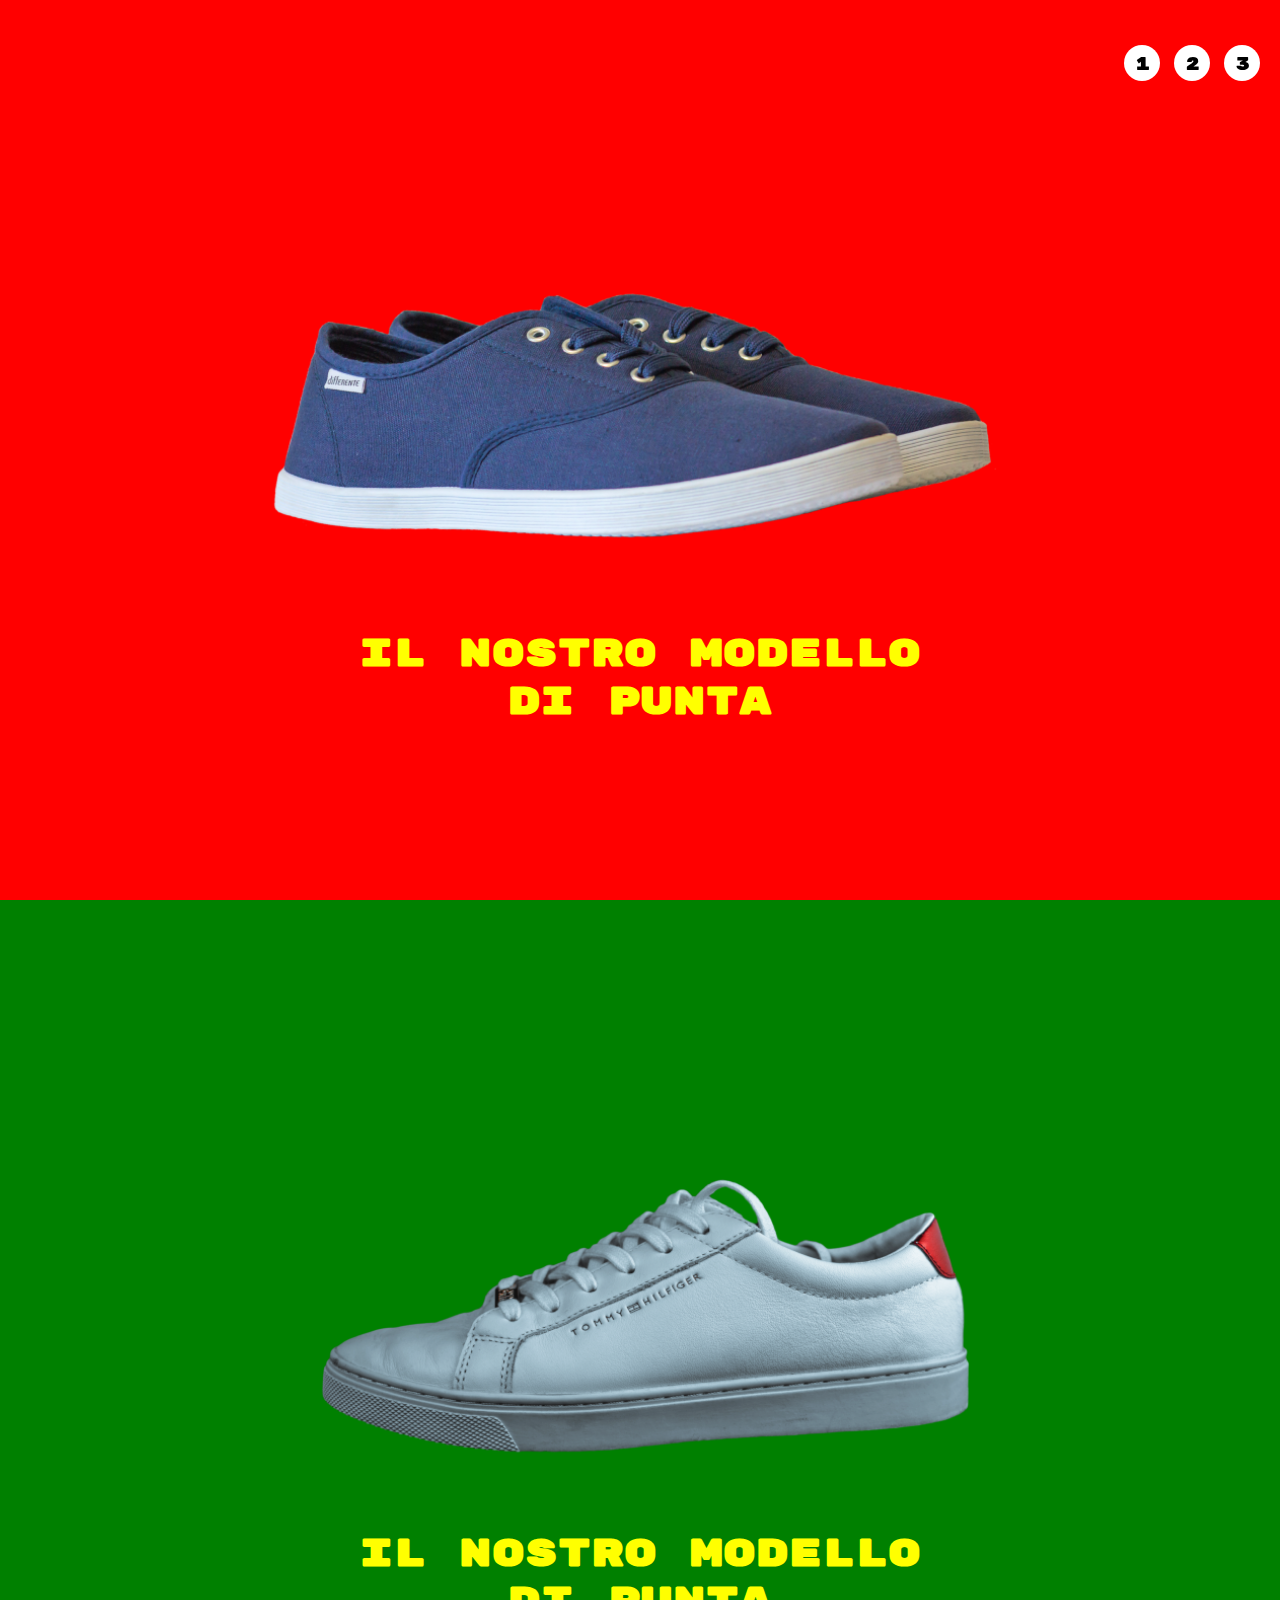
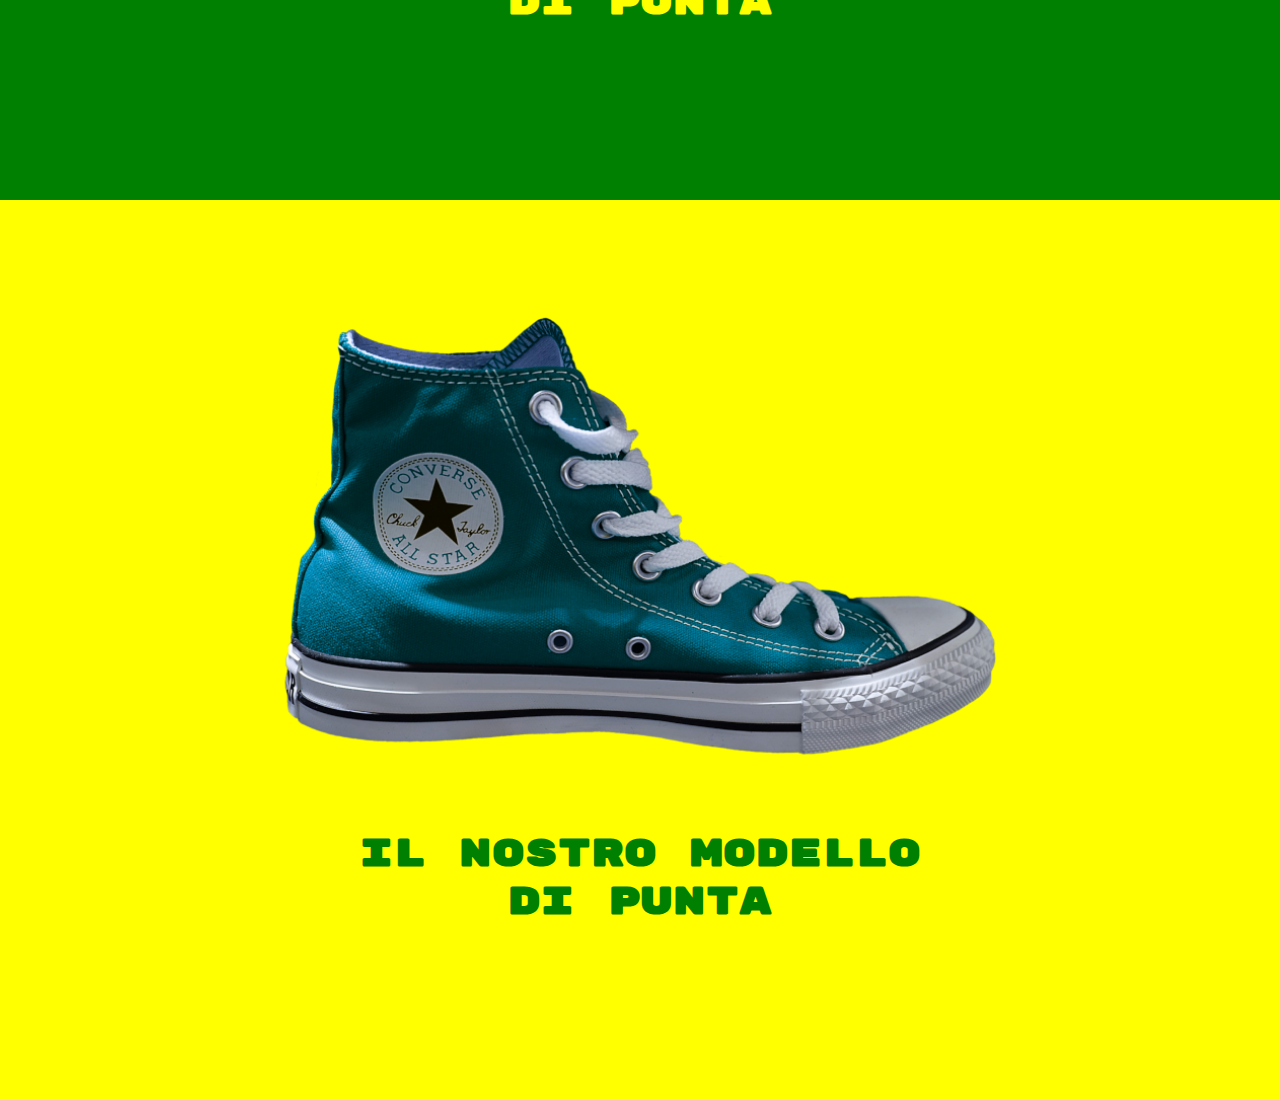
<file: index.html>
<!DOCTYPE html>
<html lang="en">
<head>
    <meta charset="UTF-8">
    <meta http-equiv="X-UA-Compatible" content="IE=edge">
    <meta name="viewport" content="width=device-width, initial-scale=1.0">
    <link rel="stylesheet" href="style.css">
    <link rel="preconnect" href="https://fonts.googleapis.com">
    
    <!-- font -->
    <link rel="preconnect" href="https://fonts.gstatic.com" crossorigin>
    <link href="https://fonts.googleapis.com/css2?family=Rubik+Mono+One&display=swap" rel="stylesheet">

    <title>Shoes</title>
</head>
<body>
    <main>
        <nav id="menu"> 
            <ul>
                <li> 1</li>
                <li> 2</li>
                <li> 3</li>
            </ul> 
        </nav>
     
        <!-- product banner -->
        <section id="red" class="banner">
           

            <div class="container">
                <img src="img/01.png" alt="blue shoe">
                <h2 class="text">IL NOSTRO MODELLO <br> DI PUNTA </h2>
            </div>  

        </section>
        
        <!-- product banner -->
        <section id="green" class="banner">

            <div class="container">
                <img src="img/02.png" alt="blue shoe">
                <h2 class="text">IL NOSTRO MODELLO <br> DI PUNTA </h2>
            </div>  
    
        </section>
        
        <!-- product banner -->
        <section id="yellow" class="banner">

            <div class="container">
                <img src="img/03.png" alt="blue shoe">
                <h2 class="text">IL NOSTRO MODELLO <br> DI PUNTA </h2>
            </div>  
    
        </section>
    </main>
    
</body>
</html>
</file>
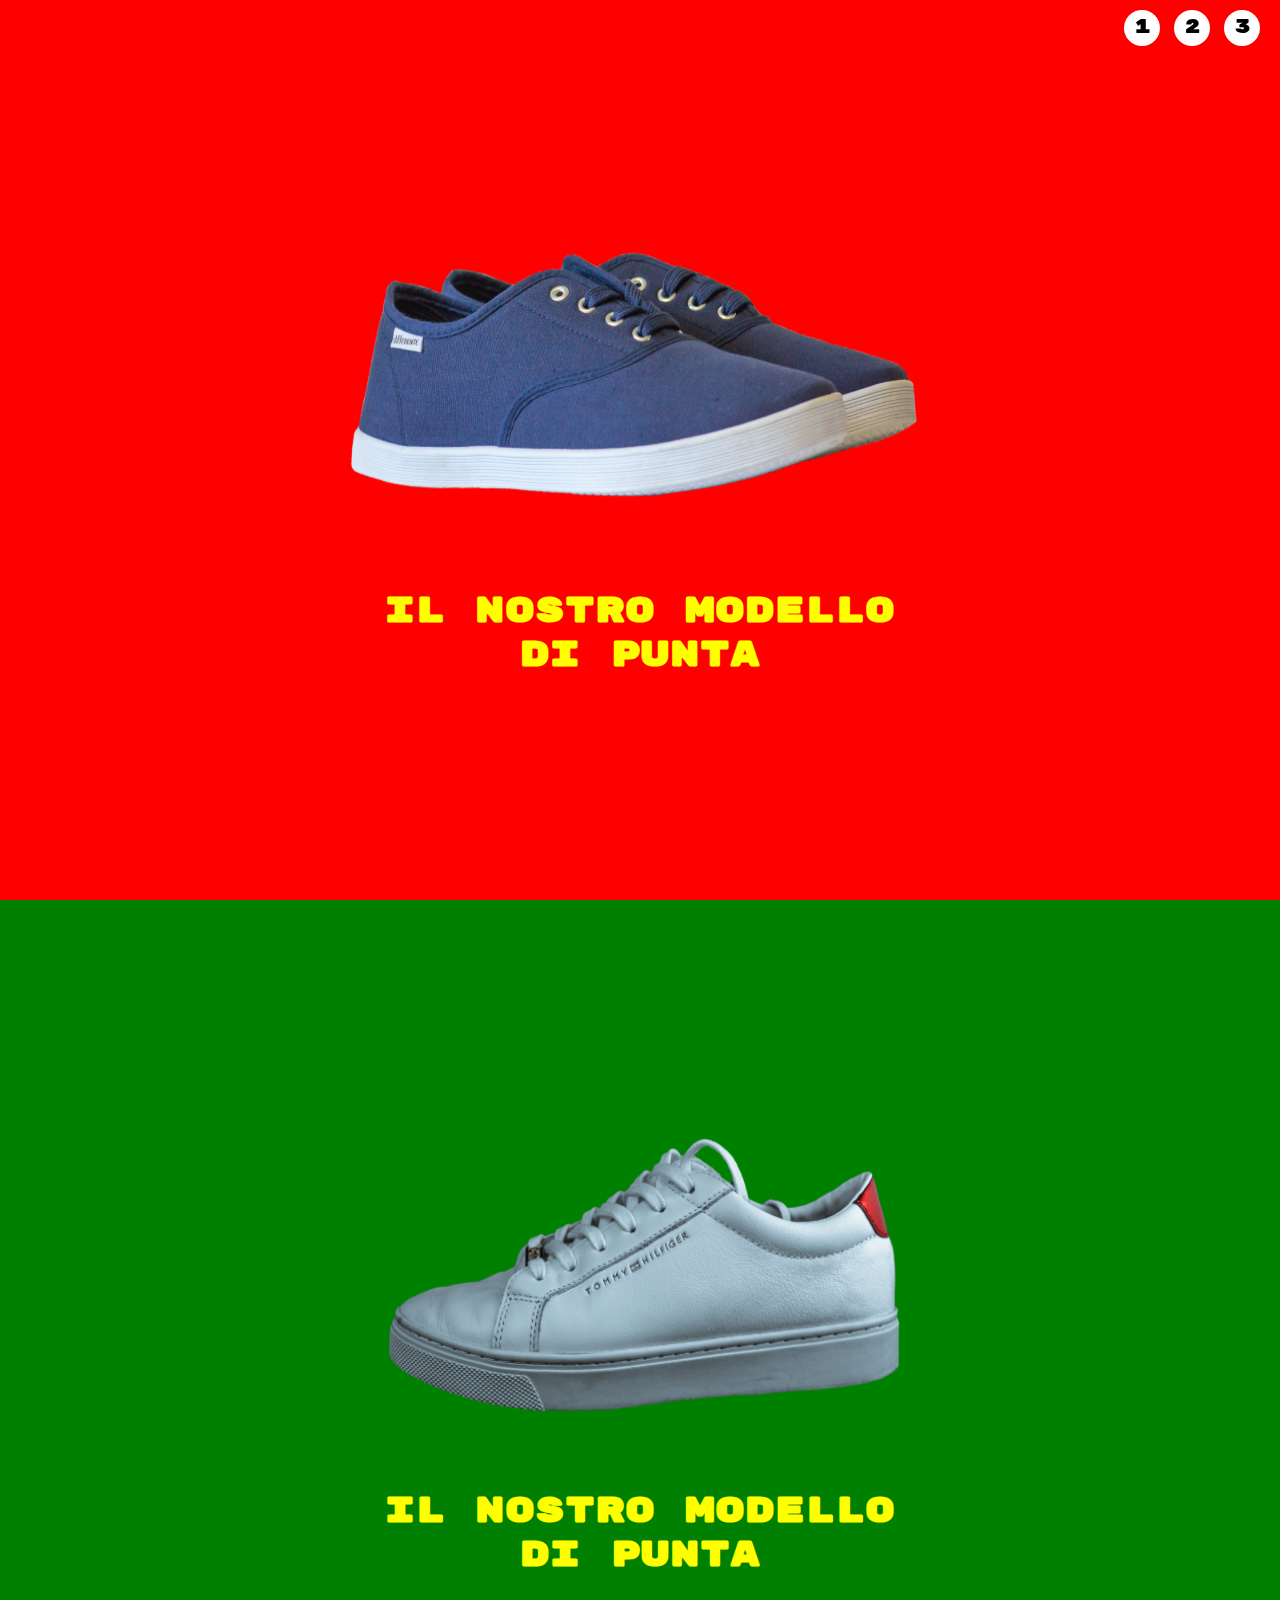
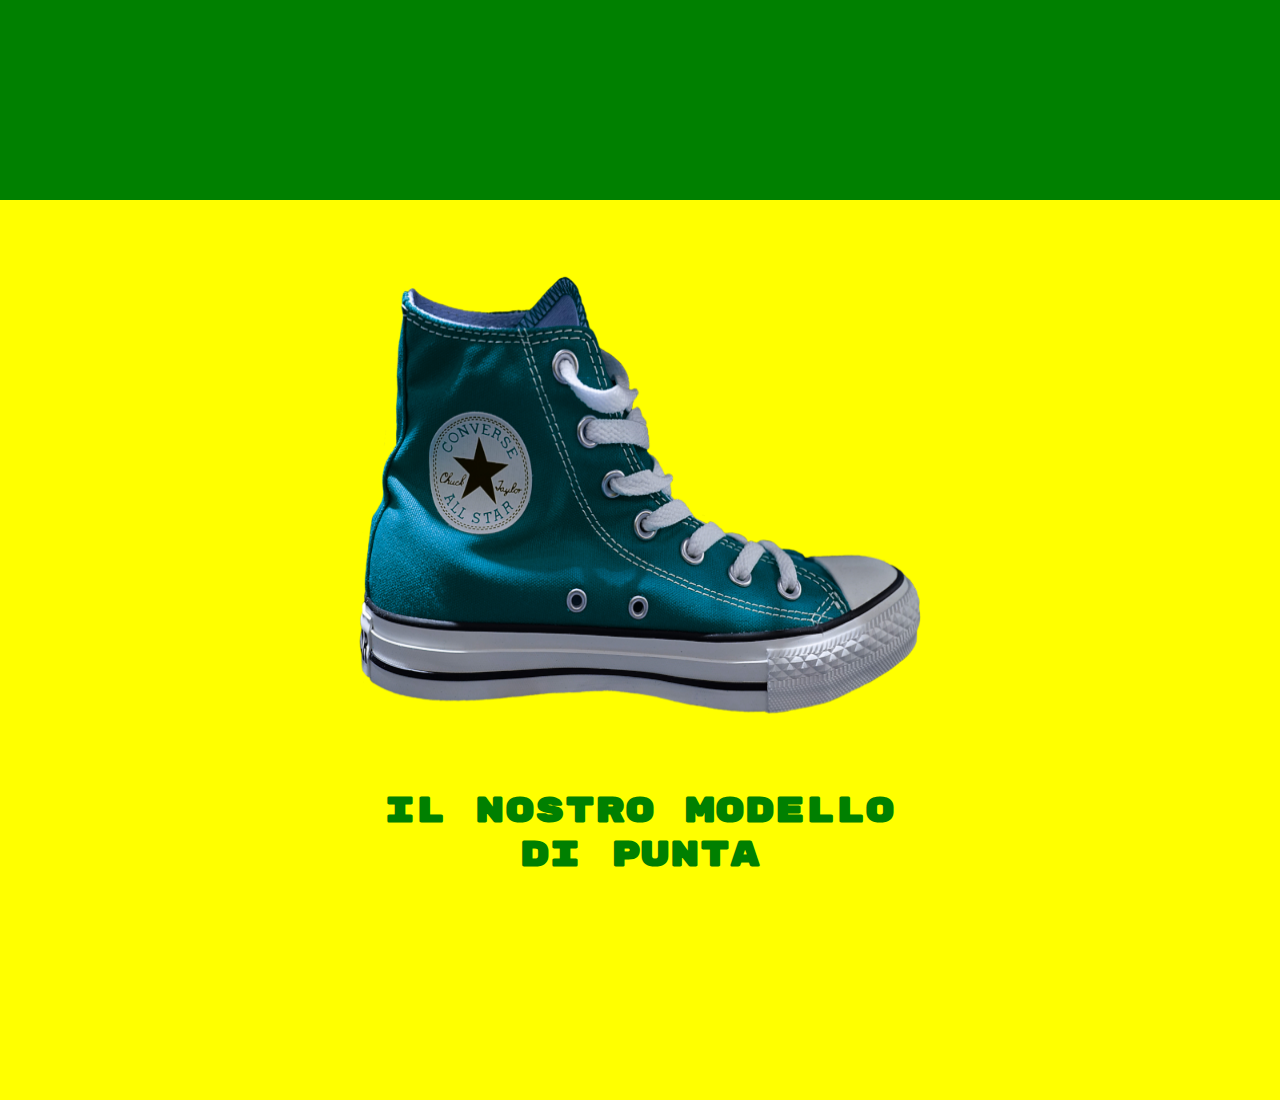
<file: bonus/index.html>
<!DOCTYPE html>
<html lang="en">
<head>
    <meta charset="UTF-8">
    <meta http-equiv="X-UA-Compatible" content="IE=edge">
    <meta name="viewport" content="width=device-width, initial-scale=1.0">
    <link rel="stylesheet" href="style.css">
    <link rel="preconnect" href="https://fonts.googleapis.com">
    
    <!-- font -->
    <link rel="preconnect" href="https://fonts.gstatic.com" crossorigin>
    <link href="https://fonts.googleapis.com/css2?family=Rubik+Mono+One&display=swap" rel="stylesheet">

    <title>Shoes</title>
</head>
<body>
    <main>
        <nav id="menu"> 
            <ul>
                <li> <a href="#red">1</a></li>
                <li> <a href="#green">2 </a></li>
                <li> <a href="#yellow">3 </a></li>
                
            </ul> 
        </nav>
     
        <!-- product banner -->
        <section id="red" class="banner">
           

            <div class="container">
                <img src="img/01.png" alt="blue shoe">
                <h2 class="text">IL NOSTRO MODELLO <br> DI PUNTA </h2>
            </div>  

        </section>
        
        <!-- product banner -->
        <section id="green" class="banner">

            <div class="container">
                <img src="img/02.png" alt="blue shoe">
                <h2 class="text">IL NOSTRO MODELLO <br> DI PUNTA </h2>
            </div>  
    
        </section>
        
        <!-- product banner -->
        <section id="yellow" class="banner">

            <div class="container">
                <img src="img/03.png" alt="blue shoe">
                <h2 class="text">IL NOSTRO MODELLO <br> DI PUNTA </h2>
            </div>  
    
        </section>
    </main>
    
</body>
</html>
</file>
<file: style.css>
*{
    margin: 0;
    padding: 0;
    box-sizing: border-box;
}
body{
    font-family: 'Rubik Mono One', sans-serif;
}
main{
    position: relative;
}
#menu{
    position: fixed;
    top: 5vh;
    right: 0;
    z-index: 999;
    margin-right: 20px;
}
#menu li{
    display: inline-block;
    text-decoration: none;
    background-color: white;
    
    font-size: 2vh;
    border-radius: 50%;
    width: 36px;
    height: 36px;
    padding: 8px;
    text-align: center;
}
.banner{
    height: 100vh;
    position: relative;
}
.container{
    margin-top: 5vh;
    position: absolute;
    top: 40%;
    left: 50%;
    transform: translate(-50%, -50%);
    text-align: center;
    
}
img{
    max-width: 100vw;
    height: 60vh;
}

.text{
    color: yellow;
    font-size: 3vw;
    font-weight: bold;
    text-align: center;

}
#red{
    background-color: red;
}
#green{
    background-color: green;
}
#yellow{
    background-color: yellow;
    
}
#yellow .text{
    color: green;
}
</file>
<file: bonus/style.css>
*{
    margin: 0;
    padding: 0;
    box-sizing: border-box;
}
body{
    font-family: 'Rubik Mono One', sans-serif;
}
main{
    position: relative;
}
#menu{
    position: fixed;
    top: 10px;
    right: 20px;
    z-index: 999;
}
#menu li{
    display: inline-block;
    text-decoration: none;
    background-color: white;
    color: black;
    border-radius: 50%;
    width: 36px;
    height: 36px;
    padding: 4px;
    text-align: center;
}
#menu a{
    width: 100%;
    text-decoration: none;
    color: black;
    font-size: 20px;
    
}
.banner{
    height: 100vh;
    position: relative;
}
.container{
    position: absolute;
    top: 40%;
    left: 50%;
    transform: translate(-50%, -50%);
    text-align: center;
    
}
img{
    max-width: 100%;
    height: 60vh;
}

.text{
    color: yellow;
    font-size: 35px;
    font-weight: bold;
    text-align: center;

}
#red{
    background-color: red;
}
#green{
    background-color: green;
}
#yellow{
    background-color: yellow;
    
}
#yellow .text{
    color: green;
}
</file>
